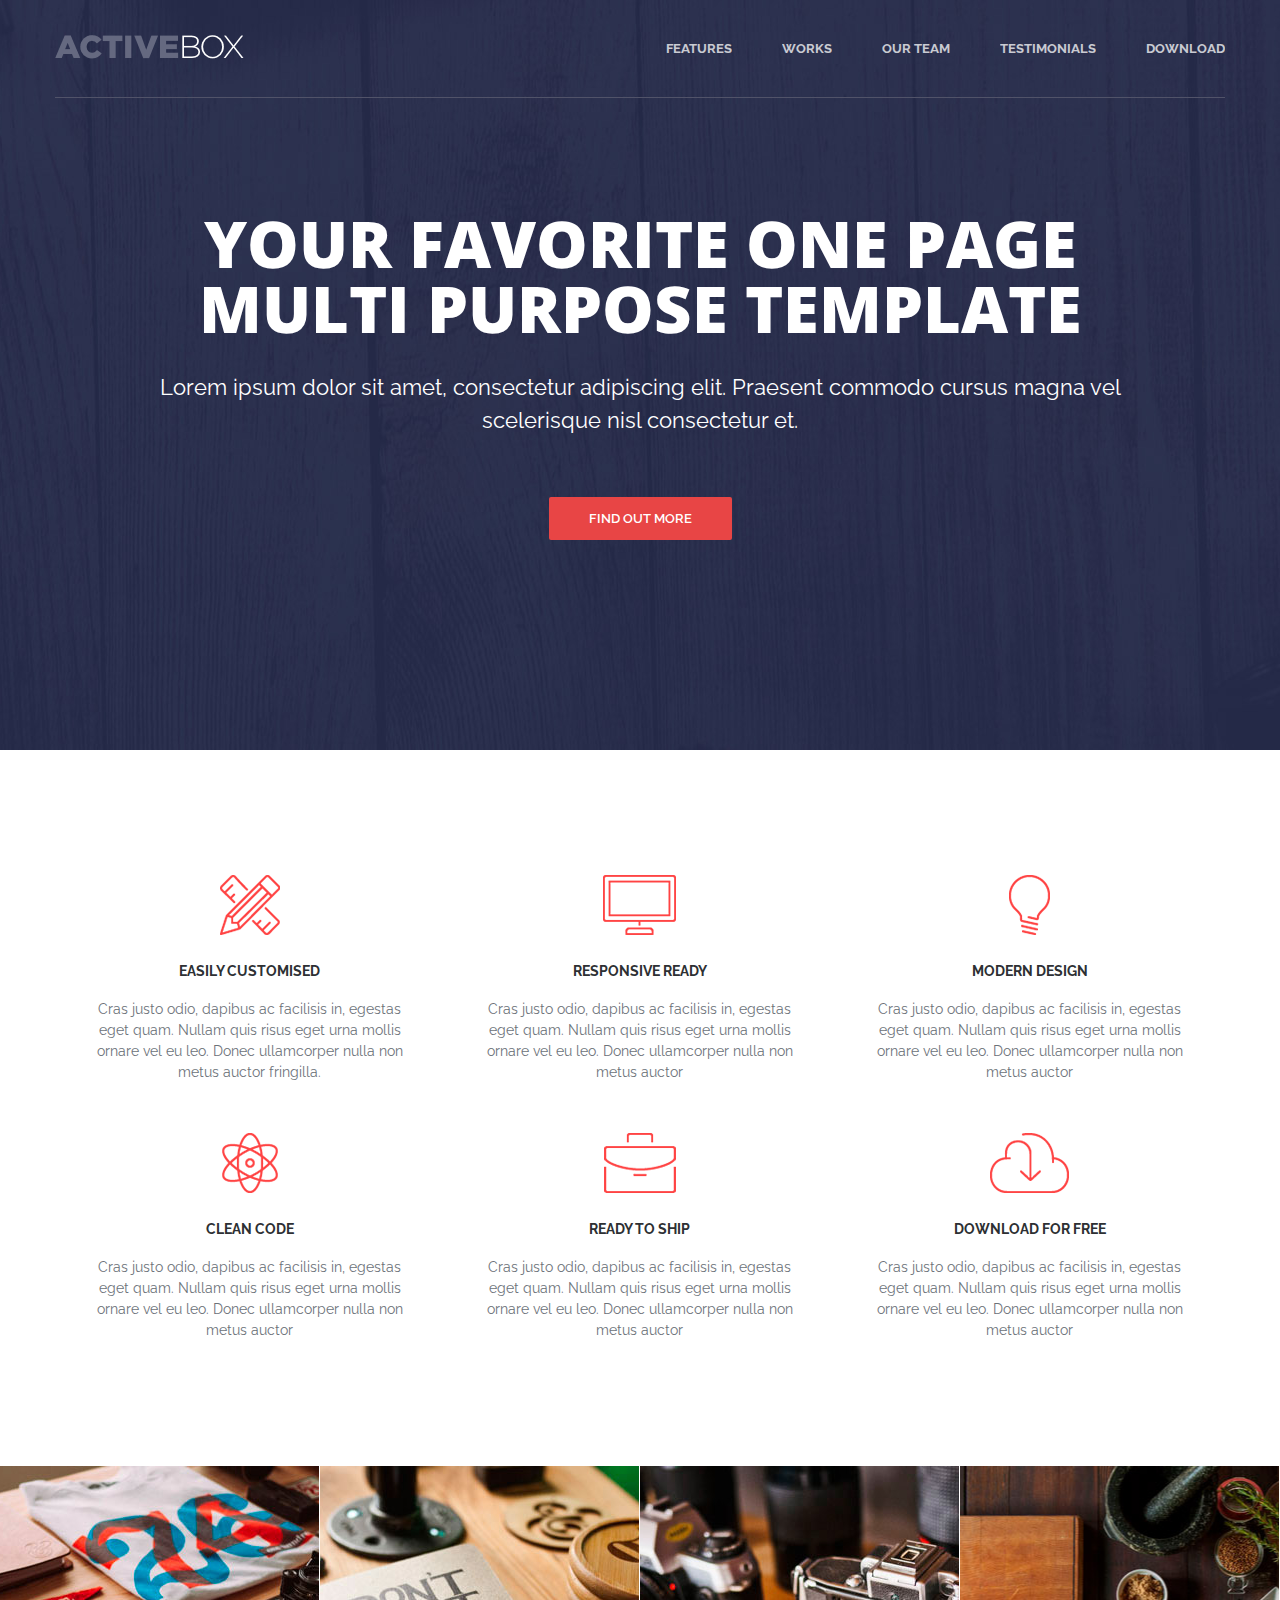
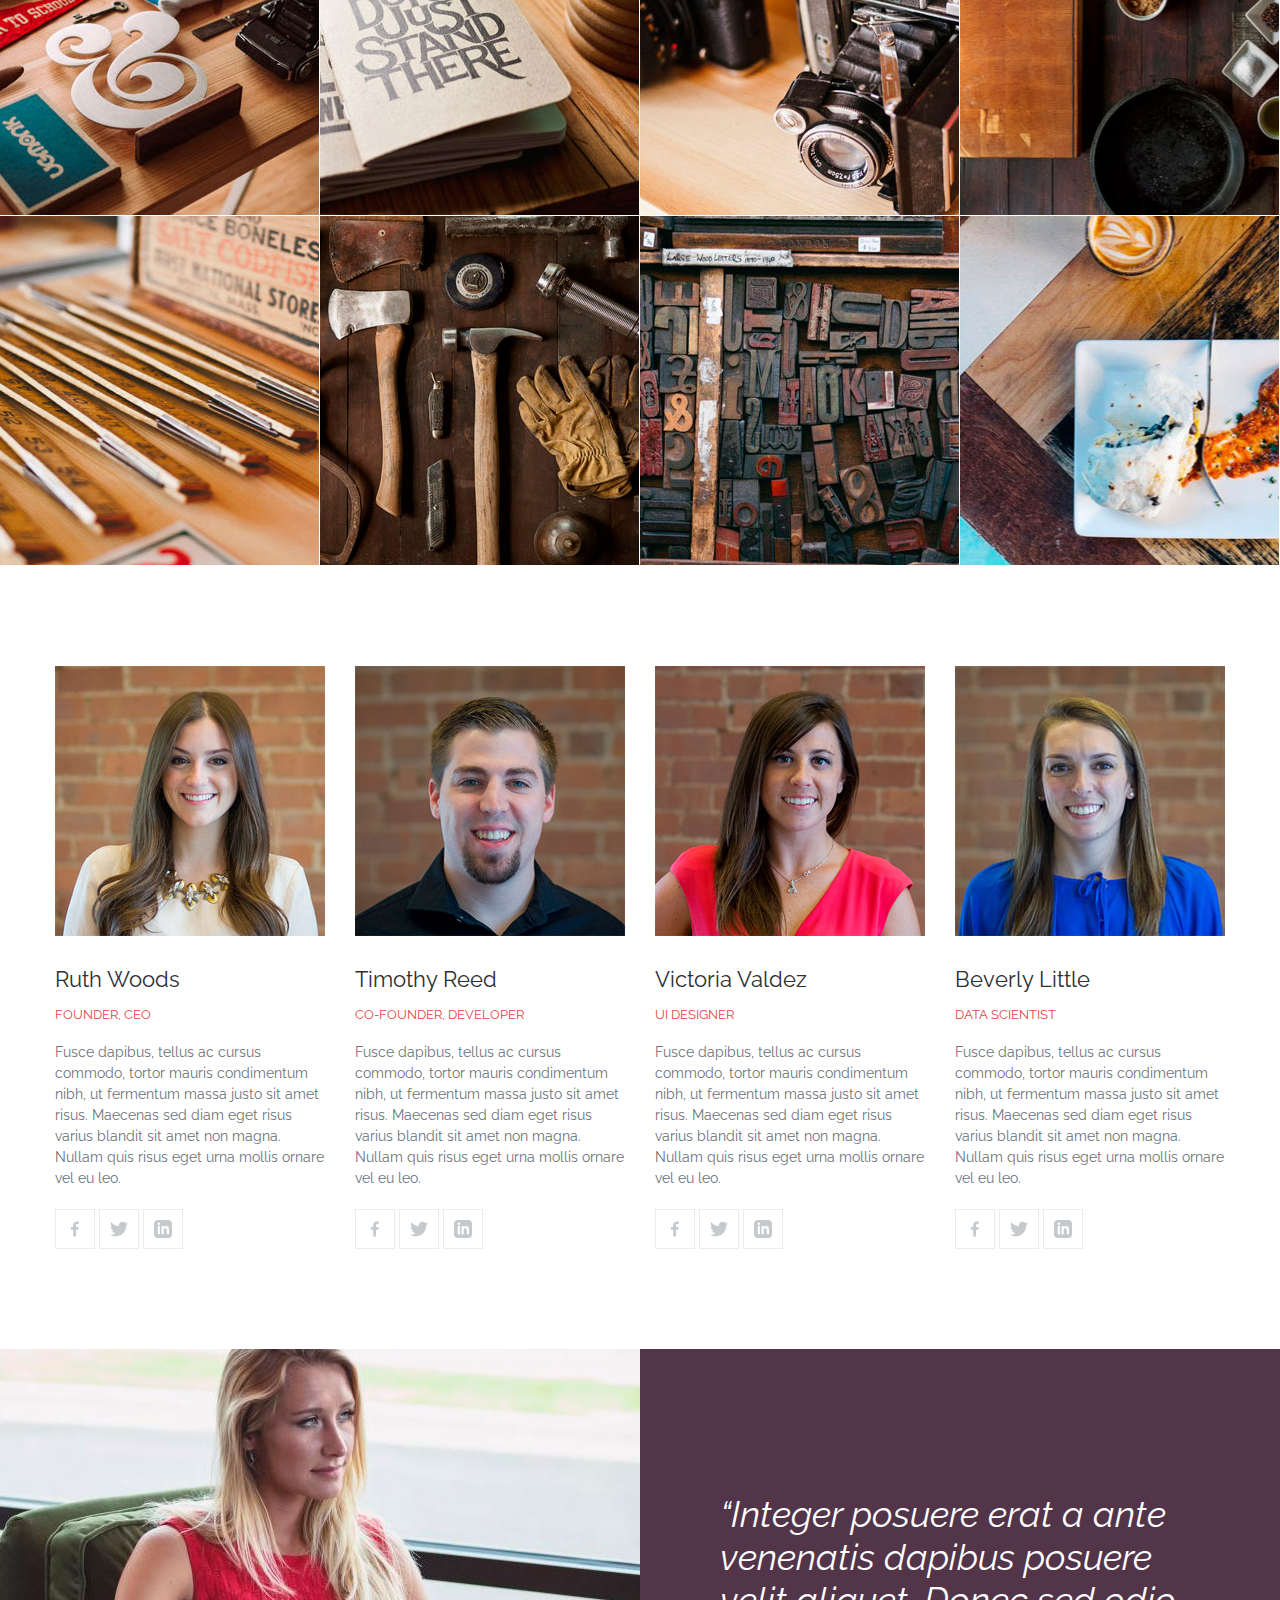
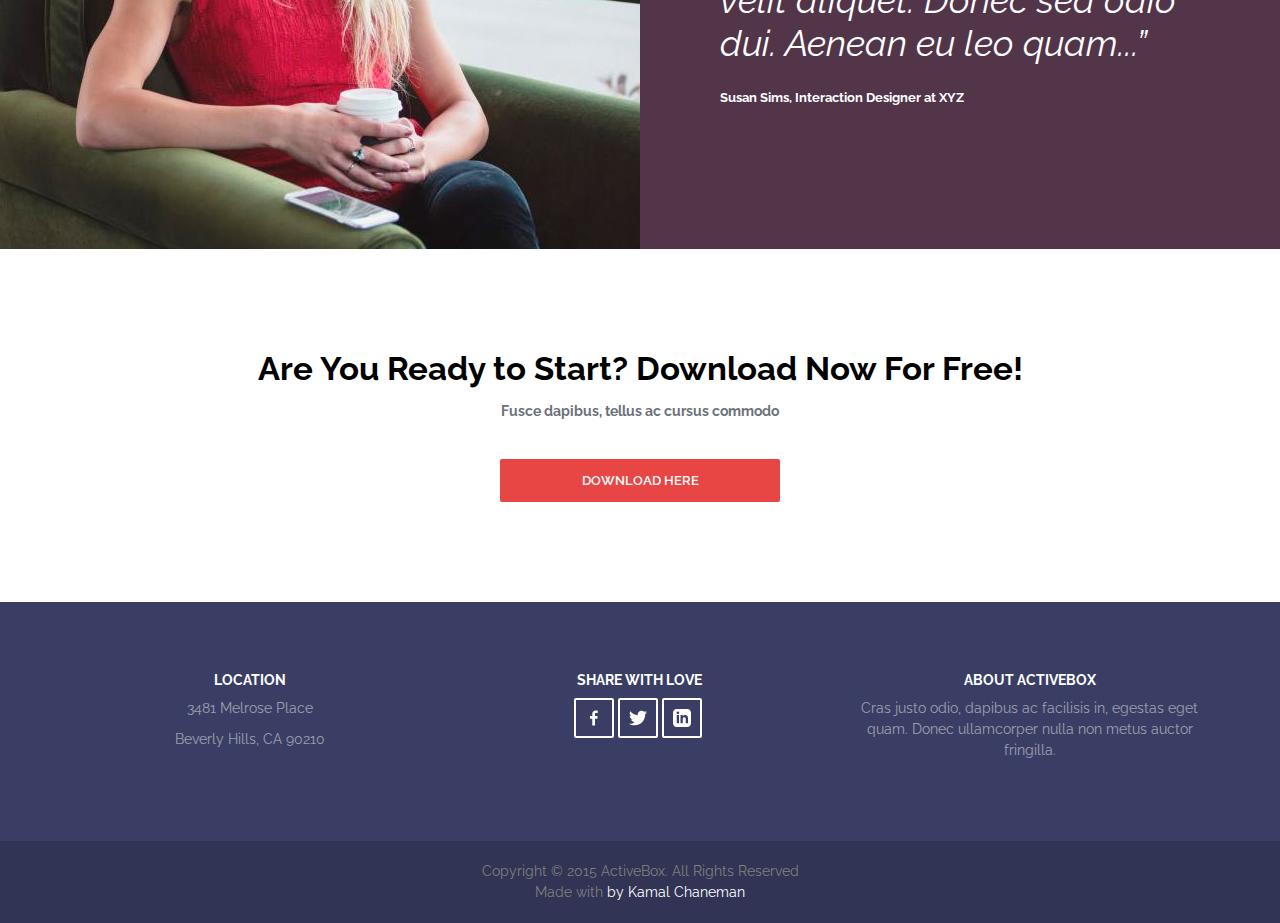
<file: ACTIVE/index.html>
<!DOCTYPE html>
<html>
<head>
    <meta charset="utf-8">
    <link href="https://fonts.googleapis.com/css2?family=Cardo:ital@1&family=Open+Sans:ital,wght@1,700&family=Raleway&display=swap" rel="stylesheet">
    <link rel="stylesheet" href="style1.css">
   
    <meta name="viewport" content="width=device-width, initial-scale=1.0">
    <title>ActiveBox</title>

</head>
<body>

<!--Sprite-->

<svg style="display: none">

    <symbol id="facebook"  viewBox="0 0 24 24">

<g><path d="M15.12,5.32H17V2.14A26.11,26.11,0,0,0,14.26,2C11.54,2,9.68,3.66,9.68,6.7V9.32H6.61v3.56H9.68V22h3.68V12.88h3.06l.46-3.56H13.36V7.05C13.36,6,13.64,5.32,15.12,5.32Z"/></g>


    </symbol>

    <symbol id="twitter" viewBox="0 0 24 24">
        <g><path d="M24 4.557c-.883.392-1.832.656-2.828.775 1.017-.609 1.798-1.574 2.165-2.724-.951.564-2.005.974-3.127 1.195-.897-.957-2.178-1.555-3.594-1.555-3.179 0-5.515 2.966-4.797 6.045-4.091-.205-7.719-2.165-10.148-5.144-1.29 2.213-.669 5.108 1.523 6.574-.806-.026-1.566-.247-2.229-.616-.054 2.281 1.581 4.415 3.949 4.89-.693.188-1.452.232-2.224.084.626 1.956 2.444 3.379 4.6 3.419-2.07 1.623-4.678 2.348-7.29 2.04 2.179 1.397 4.768 2.212 7.548 2.212 9.142 0 14.307-7.721 13.995-14.646.962-.695 1.797-1.562 2.457-2.549z"/></g>

    </symbol>

    <symbol id="linkedin" viewBox="0 0 24 24">
        <g><path d="M19 0h-14c-2.761 0-5 2.239-5 5v14c0 2.761 2.239 5 5 5h14c2.762 0 5-2.239 5-5v-14c0-2.761-2.238-5-5-5zm-11 19h-3v-11h3v11zm-1.5-12.268c-.966 0-1.75-.79-1.75-1.764s.784-1.764 1.75-1.764 1.75.79 1.75 1.764-.783 1.764-1.75 1.764zm13.5 12.268h-3v-5.604c0-3.368-4-3.113-4 0v5.604h-3v-11h3v1.765c1.396-2.586 7-2.777 7 2.476v6.759z"/></g>

    </symbol>
</svg>

    <!--Header-->
    <header class="header">
        <div class="container">
            <div class="header__inner">
                <div class="header__logo">
                    <img src="img/ActiveBox.png" alt="">
                </div>
                <nav class="nav">
                    <a class="nav__link" href="#">Features</a>
                    <a class="nav__link" href="#">Works</a>
                    <a class="nav__link" href="#">Our Team</a>
                    <a class="nav__link" href="#">Testimonials</a>
                    <a class="nav__link" href="#">Download</a>
                </nav>
                <button class="burger" type="button">
                    <div class="burger">
                        <span class="burger__item">Menu</span>
                    </div>

                </button>
               
            </div>
        </div>
    </header>
    <!--Intro-->
    <div class="intro">
        <div class="container">
            <div class="intro__inner">
                <h1 class="intro__title"> Your Favorite One Page Multi Purpose Template</h1>
                <h2 class="intro__subtitle">Lorem ipsum dolor sit amet, consectetur adipiscing elit. Praesent commodo cursus magna
                    vel scelerisque nisl consectetur et.</h2>
                <a class="btn btn--red" href="#">Find Out More</a>
            </div>
        </div>
    </div>
    <!--Features-->
    <div class="container">
        <div class="features">
            <div class="features__item">
                <img class="features__icon" src="img/feature/feature-1.png" alt="">
                <h4 class="features__title">Easily Customised</h4>
                <div class="features__text">Cras justo odio, dapibus ac facilisis in, egestas eget quam. Nullam quis risus eget urna mollis ornare vel eu leo. Donec ullamcorper nulla non metus auctor fringilla.</div>
            </div>
            <div class="features__item">
                <img class="features__icon" src="img/feature/feature-2.png" alt="">
                <h4 class="features__title">Responsive REady</h4>
                <div class="features__text">Cras justo odio, dapibus ac facilisis in, egestas eget quam. Nullam quis risus eget urna mollis ornare vel eu leo. Donec ullamcorper nulla non metus auctor </div>
            </div>
            <div class="features__item">
                <img class="features__icon" src="img/feature/feature-3.png" alt="">
                <h4 class="features__title">Modern Design</h4>
                <div class="features__text">Cras justo odio, dapibus ac facilisis in, egestas eget quam. Nullam quis risus eget urna mollis ornare vel eu leo. Donec ullamcorper nulla non metus auctor</div>
            </div>
            <div class="features__item">
                <img class="features__icon" src="img/feature/feature-4.png" alt="">
                <h4 class="features__title">Clean Code</h4>
                <div class="features__text">Cras justo odio, dapibus ac facilisis in, egestas eget quam. Nullam quis risus eget urna mollis ornare vel eu leo. Donec ullamcorper nulla non metus auctor</div>
            </div>
            <div class="features__item">
                <img class="features__icon" src="img/feature/feature-5.png" alt="">
                <h4 class="features__title">Ready to Ship</h4>
                <div class="features__text">Cras justo odio, dapibus ac facilisis in, egestas eget quam. Nullam quis risus eget urna mollis ornare vel eu leo. Donec ullamcorper nulla non metus auctor </div>
            </div>
            <div class="features__item">
                <img class="features__icon" src="img/feature/feature-6.png" alt="">
                <h4 class="features__title">Download for Free</h4>
                <div class="features__text">Cras justo odio, dapibus ac facilisis in, egestas eget quam. Nullam quis risus eget urna mollis ornare vel eu leo. Donec ullamcorper nulla non metus auctor</div>
            </div>
        </div><!--/features-->
    </div><!--/container-->

    <!--Works-->
    <div class="works">
        <div class="works__item">
            <img class="work__photo" src="img/works/work-1.jpg" alt="">
            <div class="works__content">
                <div class="works__title">Project Name</div>
                <div class="works__text">User Interface Design</div>
            </div>
        </div>
        <div class="works__item">
            <img class="work__photo" src="img/works/work-2.jpg" alt="">
            <div class="works__content">
                <div class="works__title">Project Name</div>
                <div class="works__text">User Interface Design</div>
            </div>
        </div>
        <div class="works__item">
            <img class="work__photo" src="img/works/work-3.jpg" alt="">
            <div class="works__content">
                <div class="works__title">Project Name</div>
                <div class="works__text">User Interface Design</div>
            </div>
        </div>
        <div class="works__item">
            <img class="work__photo" src="img/works/work-4.jpg" alt="">
            <div class="works__content">
                <div class="works__title">Project Name</div>
                <div class="works__text">User Interface Design</div>
            </div>
        </div>
        <div class="works__item">
            <img class="work__photo" src="img/works/work-5.jpg" alt="">
            <div class="works__content">
                <div class="works__title">Project Name</div>
                <div class="works__text">User Interface Design</div>
            </div>
        </div>
        <div class="works__item">
            <img class="work__photo" src="img/works/work-6.jpg" alt="">
            <div class="works__content">
                <div class="works__title">Project Name</div>
                <div class="works__text">User Interface Design</div>
            </div>
        </div>
        <div class="works__item">
            <img class="work__photo" src="img/works/work-7.jpg" alt="">
            <div class="works__content">
                <div class="works__title">Project Name</div>
                <div class="works__text">User Interface Design</div>
            </div>
        </div>
        <div class="works__item">
            <img class="work__photo" src="img/works/work-8.jpg" alt="">
            <div class="works__content">
                <div class="works__title">Project Name</div>
                <div class="works__text">User Interface Design</div>
            </div>
        </div>
    </div>

    <div class="team">
        <div class="container">
            <div class="team__inner">
                <div class="team__item">
                    <img class="team__photo" src="img/team/team-1.jpg">
                    <div class="team__name">Ruth Woods</div>
                    <div class="team__prof">Founder, CEO</div>
                    <div class="team__text">Fusce dapibus, tellus ac cursus commodo, tortor mauris condimentum nibh, ut fermentum massa justo sit amet risus. Maecenas sed diam eget risus varius blandit sit amet non magna. Nullam quis risus eget urna mollis ornare vel eu leo.</div>

                    <div class="team__social">
                        <a class="social__item" href="#" target="_blank">
                            <svg class="social__icon">
                                <use xlink:href="#facebook"></use>
                            </svg>
                        </a>
                        <a class="social__item" href="#" target="_blank">
                            <svg class="social__icon">
                                <use xlink:href="#twitter"></use>
                            </svg>
                        </a>
                        <a class="social__item" href="#" target="_blank">
                            <svg class="social__icon">
                                <use xlink:href="#linkedin"></use>
                            </svg>
                        </a>
                    </div>
                </div>
                <div class="team__item">
                    <img class="team__photo" src="img/team/team-2.jpg">
                    <div class="team__name">Timothy Reed</div>
                    <div class="team__prof">Co-Founder, Developer</div>
                    <div class="team__text">Fusce dapibus, tellus ac cursus commodo, tortor mauris condimentum nibh, ut fermentum massa justo sit amet risus. Maecenas sed diam eget risus varius blandit sit amet non magna. Nullam quis risus eget urna mollis ornare vel eu leo.</div>
                    <div class="team__social">
                        <a class="social__item" href="#" target="_blank">
                            <svg class="social__icon">
                                <use xlink:href="#facebook"></use>
                            </svg>
                        </a>
                        <a class="social__item" href="#" target="_blank">
                            <svg class="social__icon">
                                <use xlink:href="#twitter"></use>
                            </svg>
                        </a>
                        <a class="social__item" href="#" target="_blank">
                            <svg class="social__icon">
                                <use xlink:href="#linkedin"></use>
                            </svg>
                        </a>
                    </div>
                </div>
                <div class="team__item">
                    <img class="team__photo" src="img/team/team-3.jpg">
                    <div class="team__name">Victoria Valdez</div>
                    <div class="team__prof">UI Designer</div>
                    <div class="team__text">Fusce dapibus, tellus ac cursus commodo, tortor mauris condimentum nibh, ut fermentum massa justo sit amet risus. Maecenas sed diam eget risus varius blandit sit amet non magna. Nullam quis risus eget urna mollis ornare vel eu leo.</div>
                    <div class="team__social">
                        <a class="social__item" href="#" target="_blank">
                            <svg class="social__icon">
                                <use xlink:href="#facebook"></use>
                            </svg>
                        </a>
                        <a class="social__item" href="#" target="_blank">
                            <svg class="social__icon">
                                <use xlink:href="#twitter"></use>
                            </svg>
                        </a>
                        <a class="social__item" href="#" target="_blank">
                            <svg class="social__icon">
                                <use xlink:href="#linkedin"></use>
                            </svg>
                        </a>
                    </div>
                </div>
                <div class="team__item">
                    <img class="team__photo" src="img/team/team-4.jpeg">
                    <div class="team__name">Beverly Little</div>
                    <div class="team__prof">Data Scientist</div>
                    <div class="team__text">Fusce dapibus, tellus ac cursus commodo, tortor mauris condimentum nibh, ut fermentum massa justo sit amet risus. Maecenas sed diam eget risus varius blandit sit amet non magna. Nullam quis risus eget urna mollis ornare vel eu leo.</div>
                    <div class="team__social">
                        <a class="social__item" href="#" target="_blank">
                            <svg class="social__icon">
                                <use xlink:href="#facebook"></use>
                            </svg>
                        </a>
                        <a class="social__item" href="#" target="_blank">
                            <svg class="social__icon">
                                <use xlink:href="#twitter"></use>
                            </svg>
                        </a>
                        <a class="social__item" href="#" target="_blank">
                            <svg class="social__icon">
                                <use xlink:href="#linkedin"></use>
                            </svg>
                        </a>
                    </div>
                </div>
            </div> <!--team__inner-->
        </div> <!--container-->
    </div> <!--container-->

<!--Testimonials-->
<div class="reviews">
    <div class="container">
        <div class="rewiews__item">
            <div class="reviews__photo">
                <img class="reviews__img" src="img/reviews/review-1.jpg">
            </div>
            <div class="rewiews__content">
                <div class="reviews__text">
                    “Integer posuere erat a ante venenatis dapibus posuere velit aliquet. Donec sed odio dui. Aenean eu leo quam...”
                </div>
                <div class="rewviews__author">Susan Sims, Interaction Designer at XYZ</div>
            </div>
        </div>

    </div>
</div> <!--/Testimonials-->



<!--Download-->
<div class="download">
    <div class="container">
        <div class="download__title">
            <h3>Are You Ready to Start? Download Now For Free!</h3>
        </div>
        <div class="download__subtitle">
            <p>Fusce dapibus, tellus ac cursus commodo</p>
        </div>
        <div class="btn btn--red btn--long"><a>Download Here</a></div>

    </div>
</div>


<!--Footer-->

<footer class="footer">
    <div class="container">
        <div class="footer__inner">
            <div class="footer__block">
                <h4 class="footer__title">Location</h4>
               <address class="footer__addres">
                <p>3481 Melrose Place</p>
                <p>Beverly Hills, CA 90210</p>
               </address>
            </div>

            <div class="footer__block">
                <h4 class="footer__title">Share with love</h4>
                <div class="team__social social--footer">
                    <a class="social__item" href="#" target="_blank">
                        <svg class="social__icon">
                            <use xlink:href="#facebook"></use>
                        </svg>
                    </a>
                    <a class="social__item" href="#" target="_blank">
                        <svg class="social__icon">
                            <use xlink:href="#twitter"></use>
                        </svg>
                    </a>
                    <a class="social__item" href="#" target="_blank">
                        <svg class="social__icon">
                            <use xlink:href="#linkedin"></use>
                        </svg>
                    </a>
                </div>



            </div>

            <div class="footer__block">
                <h4 class="footer__title">About ActiveBox</h4>
                <div class="footer__text">
                    <p>Cras justo odio, dapibus ac facilisis in, egestas eget quam. Donec ullamcorper nulla non metus auctor fringilla.</p>

                </div>

            </div>

        </div> <!--/footer__inner-->
    </div> <!--container-->
    <div class="copyright">
        <div class="container">
            <div class="copright__text">
                <div>Copyright © 2015 ActiveBox. All Rights Reserved</div>
                <div>Made with <span>by Kamal Chaneman</span></div>
        </div>

    </div>
</footer>



</body>
</html>
</file>
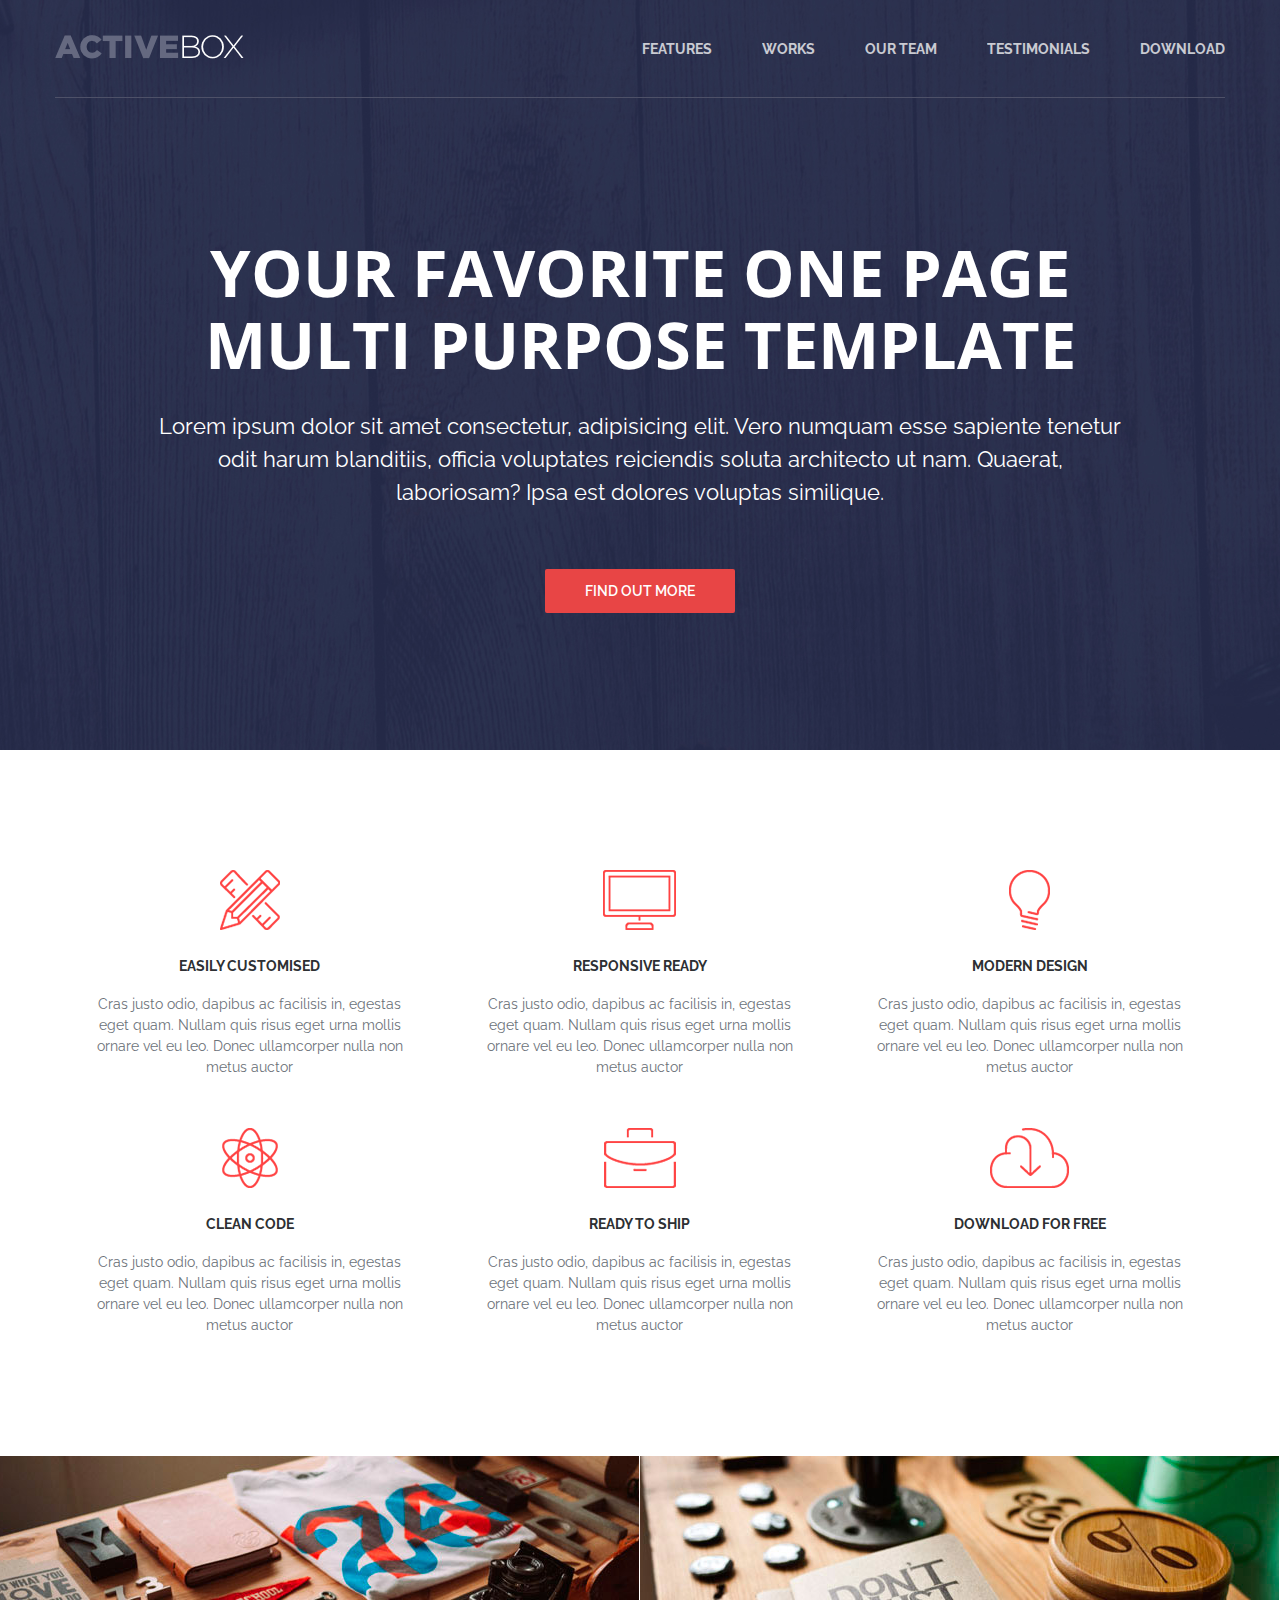
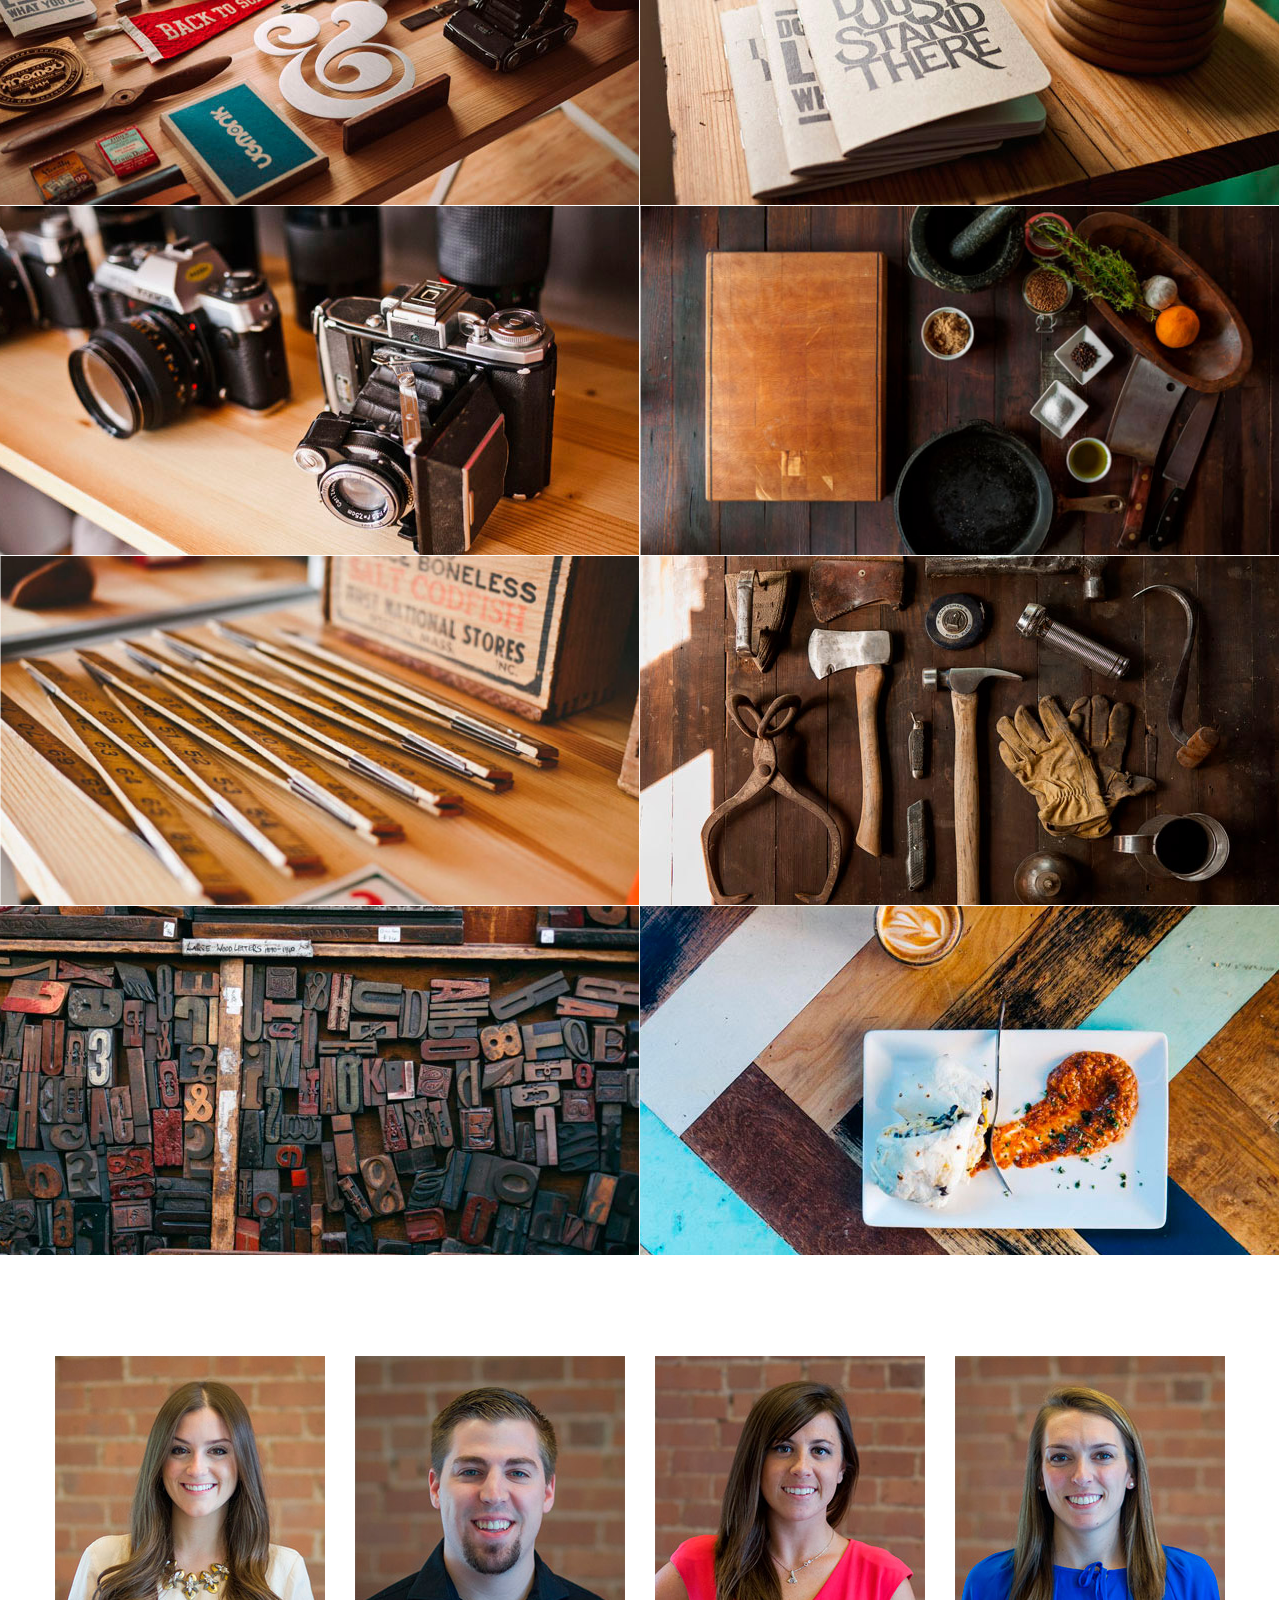
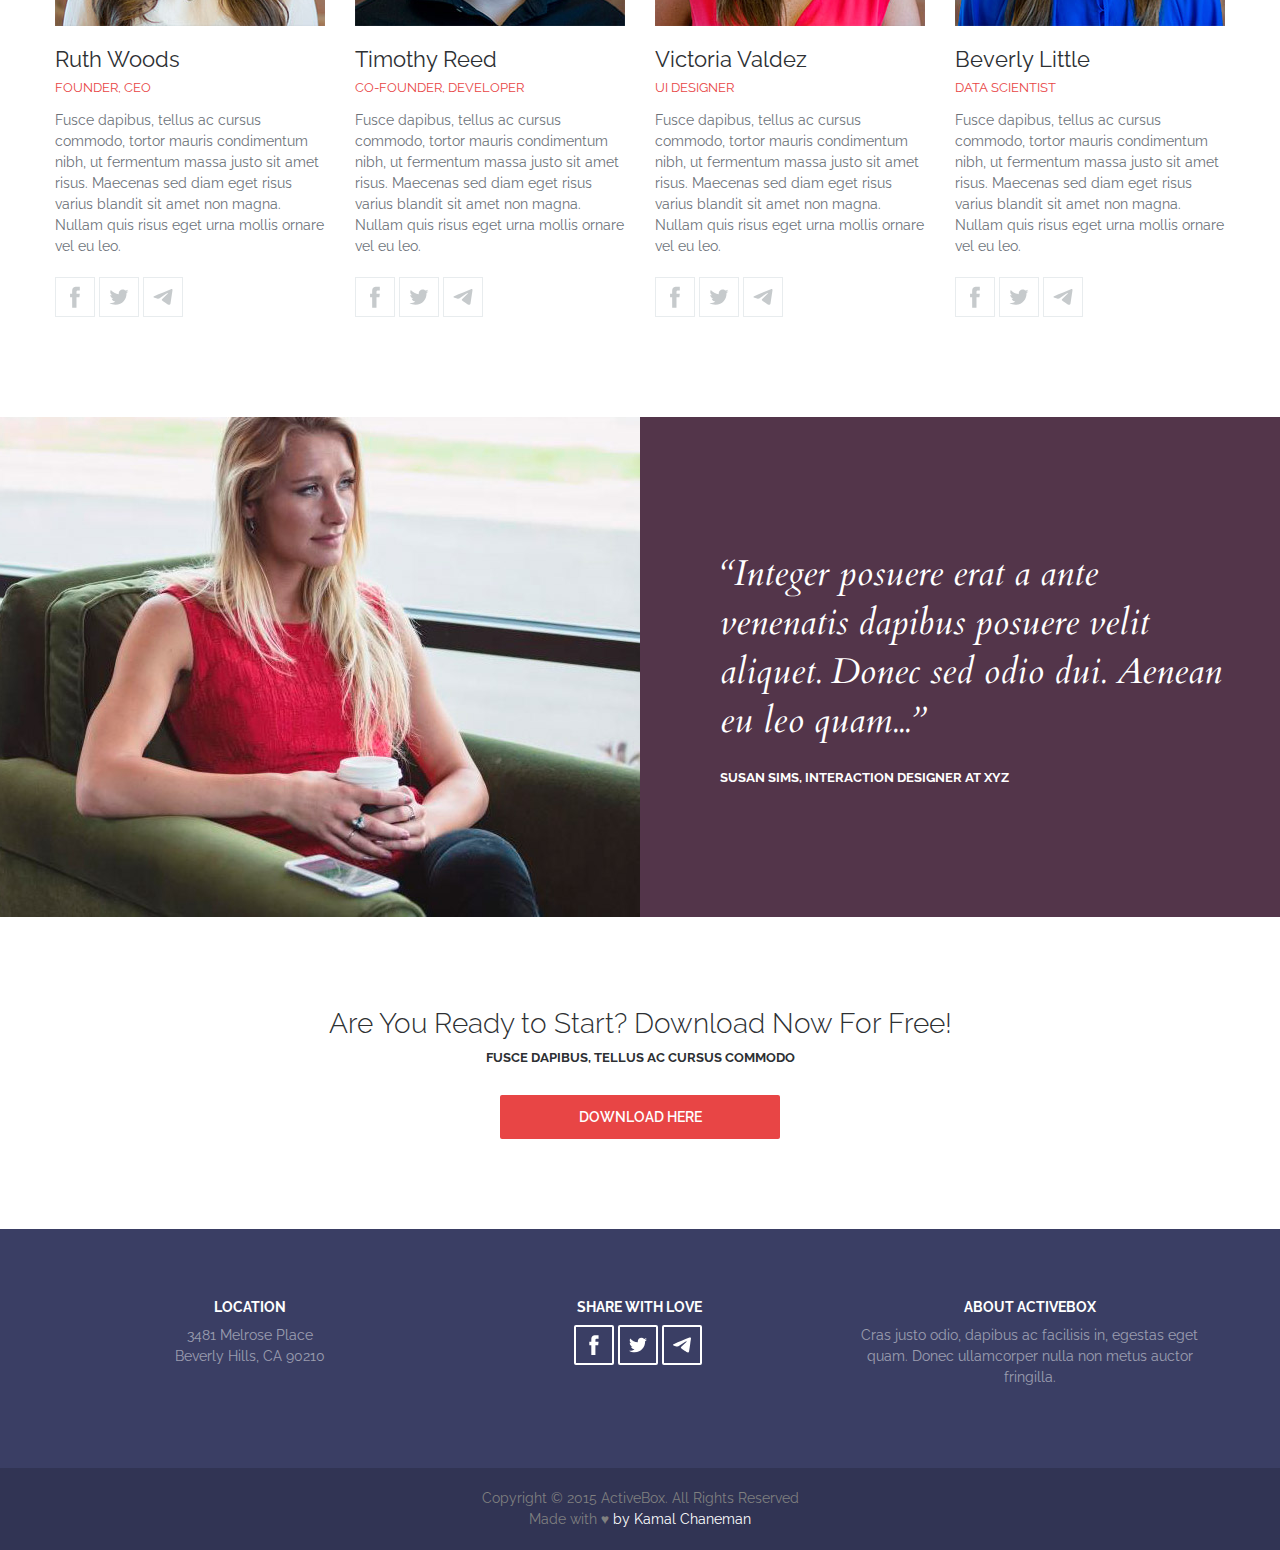
<file: activebox1/index.html>
<!DOCTYPE html>
<html lang="en">
  <head>
    <meta charset="UTF-8" />
    <meta http-equiv="X-UA-Compatible" content="IE=edge" />
    <meta name="viewport" content="width=device-width, initial-scale=1.0" />
    <link rel="preconnect" href="https://fonts.googleapis.com" />
    <link rel="preconnect" href="https://fonts.gstatic.com" crossorigin />
    <link
      href="https://fonts.googleapis.com/css2?family=Cardo:ital@1&family=Open+Sans:wght@700&family=Raleway:wght@300;400;600;700&display=swap"
      rel="stylesheet"
    />
    <link rel="stylesheet" href="style.css" />
    <!-- <link rel="stylesheet" href="settings.css" /> -->
    <meta name="viewoprt" content="width=device-width, initial-scale=1" />
    <title>ActiveBox</title>
  </head>
  <body>
    <!-- Sprite -->
    <svg style="display: none">
      <symbol id="facebook" viewBox="0 0 100 100">
        <g>
          <path
            d="M45.4617 25.8328C47.6106 23.7911 50.6527 23.0971 53.5357 23.0167C56.5787 22.99 59.6217 23.0033 62.6638 23.0033C62.6772 26.2196 62.6772 29.4224 62.6638 32.6387C60.7024 32.6387 58.7268 32.6387 56.7654 32.6387C55.5239 32.5583 54.2431 33.5059 54.0163 34.7474C53.9895 36.8963 54.0029 39.0444 54.0029 41.1933C56.8851 41.2067 59.7681 41.1933 62.6504 41.2067C62.4369 44.3157 62.0502 47.4123 61.5964 50.482C59.0474 50.5088 56.4983 50.482 53.9493 50.4954C53.9225 59.6636 53.9627 68.8184 53.9359 77.9874C50.1454 78.0008 46.3691 77.9741 42.5786 78.0008C42.5116 68.8326 42.5786 59.6644 42.5384 50.4954C40.6967 50.482 38.8417 50.5088 37 50.482C37.0134 47.3989 37 44.3166 37 41.2468C38.8417 41.22 40.6967 41.2468 42.5384 41.2334C42.592 38.2441 42.4848 35.2413 42.592 32.2519C42.7929 29.8636 43.687 27.4744 45.4617 25.8328Z"
          />
        </g>
      </symbol>

      <symbol id="twitter" viewBox="0 0 100 100">
        <g>
          <path
            d="M75 34.773C73.1815 35.6819 71.1367 36.1367 69.0911 36.3637C71.1367 35 72.7274 33.1823 73.6363 30.6819C71.5907 31.8185 69.5452 32.7274 67.0456 33.1815C65.227 31.1359 62.5004 30 59.546 30C53.8641 30 49.3189 34.5452 49.3189 40.227C49.3189 41.1359 49.3189 41.8177 49.546 42.4996C41.1367 42.0448 33.6371 37.9544 28.4101 31.8177C27.5012 33.4085 27.0464 34.9992 27.0464 37.0448C27.0464 40.6811 28.8649 43.6355 31.5915 45.454C30.0008 45.454 28.4101 44.9992 27.0464 44.0903V44.3174C27.0464 49.3174 30.4556 53.4085 35.2278 54.3174C34.3189 54.5444 33.4093 54.7722 32.5004 54.7722C31.8185 54.7722 31.1367 54.7722 30.6819 54.5452C32.0456 58.6363 35.6819 61.5907 40.227 61.5907C36.8177 64.3181 32.2726 65.9089 27.4996 65.9089C26.5907 65.9089 25.9089 65.9089 25 65.6819C29.5452 68.6363 34.773 70.227 40.6819 70.227C59.5452 70.227 69.7722 54.773 69.7722 41.1367V39.773C72.0456 38.6363 73.6363 36.8185 75 34.773Z"
          />
        </g>
      </symbol>

      <symbol id="telegram" viewBox="0 0 100 100">
        <g>
          <path
            d="M70.7373 29.3678C70.7373 29.3678 75.3626 27.5643 74.9772 31.9444C74.8487 33.748 73.6924 40.0605 72.793 46.8883L69.7094 67.1142C69.7094 67.1142 69.4525 70.0772 67.1398 70.5925C64.827 71.1078 61.3581 68.789 60.7156 68.2736C60.2017 67.8872 51.0795 62.0899 47.8674 59.2557C46.968 58.4828 45.9401 56.9368 47.9958 55.1332L61.4866 42.2506C63.0284 40.7047 64.5701 37.0975 58.146 41.4776L40.1585 53.7162C40.1585 53.7162 38.1027 55.0044 34.2483 53.845L25.8969 51.2685C25.8969 51.2685 22.8133 49.3361 28.0811 47.4036C40.9294 41.3487 56.7328 35.165 70.7373 29.3678Z"
          />
        </g>
      </symbol>
    </svg>

    <!-- Header -->

    <header class="header">
      <div class="container">
        <div class="header__inner">
          <div class="header__logo">
            <img src="img/activebox-logo.png" alt="logo" />
          </div>
          <nav class="nav">
            <a class="nav__link" href="#">Features</a>
            <a class="nav__link" href="#">Works</a>
            <a class="nav__link" href="#">Our team</a>
            <a class="nav__link" href="#">Testimonials</a>
            <a class="nav__link" href="#">Download</a>
          </nav>

          <button class="burger" type="button">
            <span class="burger__item"></span>
            <span class="burger__item"></span>
            <span class="burger__item"></span>
          </button>
        </div>
    	<div class="popup">
		    <div class="popup_inner"></div>
    	</div>
      </div>
    </header>

    <!-- Intro -->

    <div class="intro">
      <div class="container">
        <div class="intro__inner">
          <h1 class="intro__title">
            Your Favorite One Page Multi Purpose Template
          </h1>
          <h2 class="intro__subtitle">
            Lorem ipsum dolor sit amet consectetur, adipisicing elit. Vero
            numquam esse sapiente tenetur odit harum blanditiis, officia
            voluptates reiciendis soluta architecto ut nam. Quaerat, laboriosam?
            Ipsa est dolores voluptas similique.
          </h2>
          <a id="btn-red" class="btn btn--red" href="#">Find Out More</a>
          <div class="modals">
            <div class="modal-overlay ">
              <div class="modal modal--1 " data-target="form-popup">
                <div class="header_popup"><button id="BtnModal">&times;</button></div>
                <div class="content_popup">
                  Lorem ipsum dolor sit amet consectetur adipisicing elit. Nemo, vitae? Optio commodi explicabo accusamus omnis vitae aspernatur laudantium repellendus? Sequi odio voluptates doloribus velit distinctio at maxime voluptatum illo adipisci.
                </div>
              </div>
            </div>
          </div>
        </div>
      </div>
    </div>

    <!-- Features -->

    <div class="container">
      <div class="features">
        <div class="features__item">
          <img class="features__icon" src="img/features/feature-1.png" alt="" />
          <h4 class="features__title">Easily Customised</h4>
          <div class="features__text">
            Cras justo odio, dapibus ac facilisis in, egestas eget quam. Nullam
            quis risus eget urna mollis ornare vel eu leo. Donec ullamcorper
            nulla non metus auctor
          </div>
        </div>

        <div class="features__item">
          <img class="features__icon" src="img/features/feature-2.png" alt="" />
          <h4 class="features__title">Responsive Ready</h4>
          <div class="features__text">
            Cras justo odio, dapibus ac facilisis in, egestas eget quam. Nullam
            quis risus eget urna mollis ornare vel eu leo. Donec ullamcorper
            nulla non metus auctor
          </div>
        </div>

        <div class="features__item">
          <img class="features__icon" src="img/features/feature-3.png" alt="" />
          <h4 class="features__title">Modern Design</h4>
          <div class="features__text">
            Cras justo odio, dapibus ac facilisis in, egestas eget quam. Nullam
            quis risus eget urna mollis ornare vel eu leo. Donec ullamcorper
            nulla non metus auctor
          </div>
        </div>

        <div class="features__item">
          <img class="features__icon" src="img/features/feature-4.png" alt="" />
          <h4 class="features__title">Clean Code</h4>
          <div class="features__text">
            Cras justo odio, dapibus ac facilisis in, egestas eget quam. Nullam
            quis risus eget urna mollis ornare vel eu leo. Donec ullamcorper
            nulla non metus auctor
          </div>
        </div>

        <div class="features__item">
          <img class="features__icon" src="img/features/feature-5.png" alt="" />
          <h4 class="features__title">Ready to Ship</h4>
          <div class="features__text">
            Cras justo odio, dapibus ac facilisis in, egestas eget quam. Nullam
            quis risus eget urna mollis ornare vel eu leo. Donec ullamcorper
            nulla non metus auctor
          </div>
        </div>

        <div class="features__item">
          <img class="features__icon" src="img/features/feature-6.png" alt="" />
          <h4 class="features__title">Download for Free</h4>
          <div class="features__text">
            Cras justo odio, dapibus ac facilisis in, egestas eget quam. Nullam
            quis risus eget urna mollis ornare vel eu leo. Donec ullamcorper
            nulla non metus auctor
          </div>
        </div>
      </div>
      <!-- /.features -->
    </div>
    <!-- /.container -->

    <!-- Works -->

    <div class="works">
      <div class="works__item">
        <img class="works__photo" src="img/works/work-1.jpg" alt="" />
        <div class="works__content">
          <div class="works__title">Project Name</div>
          <div class="works__text">User Interface Design</div>
        </div>
      </div>

      <div class="works__item">
        <img class="works__photo" src="img/works/work-2.jpg" alt="" />
        <div class="works__content">
          <div class="works__title">Project Name</div>
          <div class="works__text">User Interface Design</div>
        </div>
      </div>

      <div class="works__item">
        <img class="works__photo" src="img/works/work-3.jpg" alt="" />
        <div class="works__content">
          <div class="works__title">Project Name</div>
          <div class="works__text">User Interface Design</div>
        </div>
      </div>

      <div class="works__item">
        <img class="works__photo" src="img/works/work-4.jpg" alt="" />
        <div class="works__content">
          <div class="works__title">Project Name</div>
          <div class="works__text">User Interface Design</div>
        </div>
      </div>

      <div class="works__item">
        <img class="works__photo" src="img/works/work-5.jpg" alt="" />
        <div class="works__content">
          <div class="works__title">Project Name</div>
          <div class="works__text">User Interface Design</div>
        </div>
      </div>

      <div class="works__item">
        <img class="works__photo" src="img/works/work-6.jpg" alt="" />
        <div class="works__content">
          <div class="works__title">Project Name</div>
          <div class="works__text">User Interface Design</div>
        </div>
      </div>

      <div class="works__item">
        <img class="works__photo" src="img/works/work-7.jpg" alt="" />
        <div class="works__content">
          <div class="works__title">Project Name</div>
          <div class="works__text">User Interface Design</div>
        </div>
      </div>

      <div class="works__item">
        <img class="works__photo" src="img/works/work-8.jpg" alt="" />
        <div class="works__content">
          <div class="works__title">Project Name</div>
          <div class="works__text">User Interface Design</div>
        </div>
      </div>
    </div>
    <!-- /.works -->

    <!-- Team -->

    <div class="team">
      <div class="container">
        <div class="team__inner">
          <div class="team__item">
            <img class="team__photo" src="img/team/team-1.jpg" alt="" />
            <div class="team__name">Ruth Woods</div>
            <div class="team__prof">Founder, CEO</div>
            <div class="team__text">
              <p>
                Fusce dapibus, tellus ac cursus commodo, tortor mauris
                condimentum nibh, ut fermentum massa justo sit amet risus.
                Maecenas sed diam eget risus varius blandit sit amet non magna.
                Nullam quis risus eget urna mollis ornare vel eu leo.
              </p>
            </div>

            <div class="social">
              <a class="social__item" href="#" target="_blank">
                <svg class="social__icon">
                  <use xlink:href="#facebook"></use>
                </svg>
              </a>
              <a class="social__item" href="#" target="_blank">
                <svg class="social__icon">
                  <use xlink:href="#twitter"></use>
                </svg>
              </a>
              <a class="social__item" href="#" target="_blank">
                <svg class="social__icon">
                  <use xlink:href="#telegram"></use>
                </svg>
              </a>
            </div>
          </div>

          <div class="team__item">
            <img class="team__photo" src="img/team/team-2.jpg" alt="" />
            <div class="team__name">Timothy Reed</div>
            <div class="team__prof">Co-Founder, Developer</div>
            <div class="team__text">
              <p>
                Fusce dapibus, tellus ac cursus commodo, tortor mauris
                condimentum nibh, ut fermentum massa justo sit amet risus.
                Maecenas sed diam eget risus varius blandit sit amet non magna.
                Nullam quis risus eget urna mollis ornare vel eu leo.
              </p>
            </div>
            <div class="social">
              <a class="social__item" href="#" target="_blank">
                <svg class="social__icon">
                  <use xlink:href="#facebook"></use>
                </svg>
              </a>
              <a class="social__item" href="#" target="_blank">
                <svg class="social__icon">
                  <use xlink:href="#twitter"></use>
                </svg>
              </a>
              <a class="social__item" href="#" target="_blank">
                <svg class="social__icon">
                  <use xlink:href="#telegram"></use>
                </svg>
              </a>
            </div>
          </div>

          <div class="team__item">
            <img class="team__photo" src="img/team/team-3.jpg" alt="" />
            <div class="team__name">Victoria Valdez</div>
            <div class="team__prof">UI Designer</div>
            <div class="team__text">
              <p>
                Fusce dapibus, tellus ac cursus commodo, tortor mauris
                condimentum nibh, ut fermentum massa justo sit amet risus.
                Maecenas sed diam eget risus varius blandit sit amet non magna.
                Nullam quis risus eget urna mollis ornare vel eu leo.
              </p>
            </div>
            <div class="social">
              <a class="social__item" href="#" target="_blank">
                <svg class="social__icon">
                  <use xlink:href="#facebook"></use>
                </svg>
              </a>
              <a class="social__item" href="#" target="_blank">
                <svg class="social__icon">
                  <use xlink:href="#twitter"></use>
                </svg>
              </a>
              <a class="social__item" href="#" target="_blank">
                <svg class="social__icon">
                  <use xlink:href="#telegram"></use>
                </svg>
              </a>
            </div>
          </div>

          <div class="team__item">
            <img class="team__photo" src="img/team/team-4.jpg" alt="" />
            <div class="team__name">Beverly Little</div>
            <div class="team__prof">Data Scientist</div>
            <div class="team__text">
              <p>
                Fusce dapibus, tellus ac cursus commodo, tortor mauris
                condimentum nibh, ut fermentum massa justo sit amet risus.
                Maecenas sed diam eget risus varius blandit sit amet non magna.
                Nullam quis risus eget urna mollis ornare vel eu leo.
              </p>
            </div>
            <div class="social">
              <a class="social__item" href="#" target="_blank">
                <svg class="social__icon">
                  <use xlink:href="#facebook"></use>
                </svg>
              </a>
              <a class="social__item" href="#" target="_blank">
                <svg class="social__icon">
                  <use xlink:href="#twitter"></use>
                </svg>
              </a>
              <a class="social__item" href="#" target="_blank">
                <svg class="social__icon">
                  <use xlink:href="#telegram"></use>
                </svg>
              </a>
            </div>
          </div>
        </div>
        <!--/.inner -->
      </div>
      <!--/.container -->
    </div>
    <!--/.team -->

    <!-- Testimonials -->

    <div class="reviews">
      <div class="container">
        <div class="reviews__item">
          <div class="reviews__photo">
            <img class="reviews__img" src="img/reviews/review-1.jpg" alt="" />
          </div>
          <div class="reviews__content">
            <div class="reviews__text">
              “Integer posuere erat a ante venenatis dapibus posuere velit
              aliquet. Donec sed odio dui. Aenean eu leo quam...”
            </div>
            <div class="reviews__autor">
              Susan Sims, Interaction Designer at XYZ
            </div>
          </div>
        </div>
      </div>
      <!--/.container -->
    </div>
    <!--/.reviews -->

    <!--Download-->

    <div class="download">
      <div class="container">
        <h3 class="download__title">
          Are You Ready to Start? Download Now For Free!
        </h3>
        <div class="download__text">
          <p>Fusce dapibus, tellus ac cursus commodo</p>
        </div>
        <a class="btn btn--red btn--long" href="img/for-client.jpg" download>Download Here</a>
      </div>
      <!--/.container -->
    </div>
    <!--/.download -->

    <!--Footer-->
    <footer class="footer">
      <div class="container">
        <div class="footer__inner">
          <div class="footer__block">
            <h4 class="footer__title">Location</h4>
            <address class="footer__adress">
              <div>3481 Melrose Place</div>
              <div>Beverly Hills, CA 90210</div>
            </address>
          </div>

          <div class="footer__block">
            <h4 class="footer__title">Share with Love</h4>

            <div class="social social--footer">
              <a class="social__item" href="#" target="_blank">
                <svg class="social__icon">
                  <use xlink:href="#facebook"></use>
                </svg>
              </a>
              <a class="social__item" href="#" target="_blank">
                <svg class="social__icon">
                  <use xlink:href="#twitter"></use>
                </svg>
              </a>
              <a class="social__item" href="#" target="_blank">
                <svg class="social__icon">
                  <use xlink:href="#telegram"></use>
                </svg>
              </a>
            </div>
          </div>

          <div class="footer__block">
            <h4 class="footer__title">About ActiveBox</h4>
            <div class="footer__text">
              <p>
                Cras justo odio, dapibus ac facilisis in, egestas eget quam.
                Donec ullamcorper nulla non metus auctor fringilla.
              </p>
            </div>
          </div>
        </div>
        <!--/.footer__inner -->
      </div>
      <!--/.container -->

      <div class="copyright">
        <div class="copyright__text">
          <div>Copyright © 2015 ActiveBox. All Rights Reserved</div>
          <div>Made with ♥ <span>by Kamal Chaneman</span></div>
        </div>
      </div>
    </footer>
  </body>
  <script src="script.js"></script>
</html>
</file>
<file: ACTIVE/style1.css>
body {
    margin: 0;
    font-family: 'Raleway', sans-serif;
    font-size: 14px;
    color: #6c7279;
    background-color: #fff;
    -webkit-font-smoothing: antialiased;
    
    
}


 
h1, h2, h3, h4, h5, h6 {
    margin: 0;
}

p {
    margin: 0 0 10px;
}

*,
*:before,
*:after {
    box-sizing: border-box;
}

/*  container
===== */
.container {
    width: 100%; /* ширина */
    max-width: 1200px;
    padding: 0 15px;
    margin: 0 auto; /* это отступ */
}


/*  header
===== */

.header {
    width: 100%;
    position: absolute;
    top: 0;
    left: 0;
    z-index: 1000;
    height: 100px; /*высота*/
}

.header__inner {
    padding: 35px 0; /* отступ сверху и снизу отступ 35px */
                     /*  слева и справа отступ 0px */
    display: flex;
    justify-content: space-between;
    border-bottom: 1px solid #515369;
    align-items: center; /* Центрировать элементы в поперечной оси */
}

.nav {
    display: flex;
    font-size: 13px; /* размер текста */
    font-weight: 700; /* ширина текст */
    text-transform: uppercase; /* делает текст большими буквами*/
}

.nav__link {
    margin-left: 50px; /* отступ с лева */
    color: #fff;
    text-decoration: none; /* по умолчанию убирается подчеркивание */
    opacity: .75; /* прозрачность на 75% */
    transition: opacity .1s linear; /* делает плавный переход */
}

.nav__link:first-child {
    margin-left: 0; /* Выбирает любой <p>, который является первым элементом
    среди своих братьев и сестёр */
}

.nav__link:hover {
    opacity: 1; /* прозрачность 100% при наводе*/
}


/* Intro ========
======== */

.intro {
    display: flex;
    flex-direction: column; /* Текст направления выкладывается в строку (вертикально)*/
    justify-content: center; /*justify-content это выравнивание содержания;
     center - по центру*/
    padding-top: 100px;
    height: 750px; /*высота */
    background: url("img/intro-bg.jpg");
    background-repeat: no-repeat;
    background-size: cover; /* расперделяет фон по всему объекту */
    background-position: center; /* распологает объект по центру */
    background-color: #31344e;
}

.intro__inner {
    text-align: center; /* распологает текст по центру относительно другого текста */
    width: 100%; /* распологает по всей ширине */
    max-width: 970px;
    margin: 0 auto;
}

.intro__title {
    margin: 0 0  30px; /* внешний отступ сверху 0, по бокам 0 и снизу 30 пкс */
    font-family: 'Open Sans', sans-serif;
    font-size: 65px;
    color: #fff;
    font-weight: 800;
    text-transform: uppercase; /* делает все капсом */
    line-height: 1; /* отступ текста вертикально */
}

.intro__subtitle {
    font-size: 22px;
    color: #fff;
    line-height: 1.5;
    font-weight: 400;
    margin-bottom: 60px;
}

/*  button
===== */

.btn {
    border: 0; /* Убирает обводку*/
    cursor: pointer; /* меняет курсор при НАВОДЕ */

    display: inline-block; /* для внутр. отсуп*/
    vertical-align: top; /* делает отсуп на вверх границу блока */
    font-size: 13px;
    font-weight: 600;
    color: #fff;
    font-family: inherit; /* следует шрифту родителя */
    text-transform: uppercase; /* делает буквы большими */
    text-decoration: none; /* убирает декор текста с низу */
    border-radius: 2px; /* округ-е по углам */
    padding: 14px 40px; /* оступы 14 вертиально и 40 горизонтально относительно блока*/
    transition: background .1s linear; /* плавный переход (линейная функция */
    text-align: center;
}

.btn--red {
    background-color: #e84545;
}

.btn--red:hover {
    background-color: #dd3434; /* при наводе кнопка темнеет */
}


.features {
    display: flex;
    margin: 100px 0;
    flex-wrap: wrap;

}

.features__item {

    width: 33.33333%;
    padding: 0 40px;
    text-align: center;
    margin: 25px 0;

}



.features__icon {
    margin-bottom: 25px; /* нижний отступ */

}

.features__title {
    margin-bottom: 20px; /* нижний отступ */
    font-size:  14px;
    color: #2d3033;
    font-weight: 700;
    text-transform: uppercase;
}

.features__text {

    font-size: 14px;
    color: #6c7279;
    line-height: 1.5; /* междустрочный отступ */
}

/* Works */
.works {
    display: flex;
    flex-wrap: wrap;

}

.works__item {
    width: 25%;
    height: 350px;
    position: relative;  /* относительная позиция */
    overflow: hidden;
    border-bottom: 1px solid #fff;
    border-right: 1px solid #fff;

}

.works__item:hover .works__content {
    opacity: 1;

}

.work__photo {
    position: absolute;
    top: 50%;
    left: 50%;
    /* прижимаю к вверху и к леву */
    z-index: 1; /* распологает слой  */
    transform: translate3d( -50%, -50%, 0);
}

.works__content {
    display: flex;
    flex-direction: column;
    justify-content: center;

    background-color: rgba(232, 69, 69, 0.9);
    text-align: center;
    position: absolute;
    width: 100%;
    height: 100%;
    top: 0;
    left: 0;
    z-index: 2;
    opacity: 0;
    transition: opacity .2s linear;
}

.works__title {
    margin-bottom: 5px;
    font-size: 14px;
    font-weight: 700;
    color: #fff;
    text-transform: uppercase;
}

.works__text {
    font-size: 14px;
    color: #fff;
}

/*TEAM*/

.team {
    margin: 100px 0;
}

.team__inner {
    display: flex;
    flex-wrap: wrap;
    margin: 0 -15px;

}

.team__item {
    width: 25%;
    font-family: 'Raleway', sans-serif;
    padding: 0 15px;
}

.team__photo {
    display: block;
    max-width: 100%;
    height: auto;

}

.team__name {

    font-size: 22px;
    color: #2d3033;
    margin-bottom: 15px;
    margin-top: 30px;
}

.team__prof {
    margin-bottom: 20px;
    color: #e84545;
    font-size: 13px;
    text-transform: uppercase;
}

.team__text{
    color: #6c7279;
    font-size: 14px;
    line-height: 1.5;
    margin-bottom: 20px;

}

/* Social
=================== */
.team__social {
    display: flex;
}

.social--footer {
    justify-content: center;


}

.social--footer .social__item {
    background: none;
    border-width: 2px;
    border-color: #fff;
    border-radius: 2px;
    background-color: transparent;

}

.social--footer .social__icon {
    fill: #fff;
}

.social--footer .social__item:hover {
    background-color: #fff;
}

.social__item {
    display: flex;
    justify-content: center;
    align-items: center;
    width: 40px;
    height: 40px;
    border: 1px solid #e8ecee;
    margin-right: 4px;
    background-color: #fff;
    transition: background .1s linear;
}

.social__icon {
    display: block;
    height: 18px;
    fill: #c6cacc;
    transition: background .1s linear;

}

.social__item:hover  {
    background-color: #e8ecee;
}

.social__item:hover .social__icon {
    fill: #000;

}

.reviews {
    background-color: #53354a;
    overflow: hidden;
    margin-bottom: 100px;
}


.rewiews__item {
    display: flex;
    flex-wrap: wrap;
}

.reviews__photo {

    width: 50%;
    height: 500px;
    position: relative;
}

.reviews__img {
    position: absolute;
    top: 50%;
    right: 0;
    z-index: 1;
    transform: translateY(-50%);
}

.rewiews__content {
    display: flex;
    flex-direction: column;
    justify-content: center;
    width: 50%;
    padding-left: 80px;
}

.reviews__text{
    font-family: 'Cardo' sans-serif;
    font-style: italic;
    font-size: 36px;
    line-height: 1.2;
    color: #fff;
    margin-bottom: 25px;
}

.rewviews__author {
    font-size: 13px;
    font-weight: 700;
    color: #fff;
}

.download {
    display: flex;
    text-align: center;
    justify-content: center;
}

.download__title {
    margin-bottom: 15px;
    font-size: 28px;
    color: black;
    font-weight: 200;
    font-family: 'Raleway', sans-serif;
}

.download__subtitle {
    margin-bottom: 40px;
    font-family: 'Raleway', sans-serif;
    font-weight: bold;

}

.btn {
    margin-bottom: 100px;
}


.btn--long {
    min-width: 280px;
}

.footer {

    background-color: #3a3e64;
}

.footer__inner {
    display: flex;
    flex-wrap: wrap;
    padding: 70px 0;
}

.footer__block {
    width: 33.33333%;
    text-align: center;
    padding: 0 15px;
}

.footer__title {
    text-transform: uppercase;
    font-weight: 700;
    font-size: 14px;
    color: #fff;
    margin-bottom: 10px;
}

.footer__addres {
    color: rgba(255, 255, 255, 0.5);
    font-style: normal;
    font-size: 14px;
    line-height: 1.5;
}

.footer__text {
    color: rgba(255, 255, 255, 0.5);

    font-size: 14px;
    line-height: 1.5;
}

/* Copyridght
==============*/

.copyright {
    background-color: #313454;
    padding: 20px 0;
}

.copright__text {
    text-align: center;
    font-size: 14px;
    line-height: 1.5;
    color: #808080;
}

.copright__text span {
    color: #fff;
}

/* Burger
===========*/
.burger {
    display: none;
    background: none;
    border: 0;
    cursor: pointer;
    padding: 9px 2px;
}

.burger__item {
    display: block;
    width: 30px;
    height: 3px;
    background-color: #fff;
    font-size: 0;
    color: transparent;
    position: relative;
    cursor: pointer;
}

.burger__item:before,
.burger__item:after {
    content: "";
    width: 100%;
    height: 100%;
    background-color: #fff;
    position: absolute;
    left: 0;
    z-index: 1;
}

.burger__item:before {
    top: -8px;
}

.burger__item:after {
    bottom: -8px;
}



@media (max-width: 1200px) {
    .intro__title {
        font-size: 30px;
    }
}



/* Media
=============*/
@media (max-width:767px) {

    .features__item {
        width: 100%;
    }
   
}
@media (max-width: 991px) {
    
    .nav {
        display: none;
    }
    
    .burger {
        display: block;
    }
      /* features
    ==============*/
    .features__item {
        width: 50%;
    }
    .intro__title {
        font-size: 40px
      }
}
</file>
<file: activebox1/style.css>
body {
  margin: 0;

  font-family: 'Raleway', sans-serif;
  font-size: 14px;
  color: #6c7279;
  -webkit-font-smoothing: antialiased;

  background-color: #fff;
}

*,
*::before,
*::after {
  box-sizing: border-box;
}

h1,
h2,
h3,
h4,
h5,
h6 {
  margin: 0;
}

p {
  margin: 0 0 10px;
}

/* Container
==============================*/

.container {
  width: 100%;
  max-width: 1200px;
  margin: 0 auto;
  padding: 0 15px;
}

/* Header 
==============================*/

.header {
  width: 100%;
  height: 100px;

  position: absolute;
  top: 0;
  left: 0;
  z-index: 1000;
}

.header__inner {
  padding: 35px 0;
  display: flex;
  justify-content: space-between;
  border-bottom: 1px solid #4e5168;
  align-items: center;
}

/* Nav 
=============================*/

.nav {
  display: flex;
  font-style: 13px;
  font-weight: 700;
  text-transform: uppercase;
}

.nav__link {
  margin-left: 50px;

  color: #fff;
  text-decoration: none;
  opacity: 0.75;

  transition: opasity 0.1s linear;
}

.nav__link:first-child {
  margin-left: 0;
}

.nav__link:hover {
  opacity: 1;
}

/* Intro
=============================*/

.intro {
  display: flex;
  flex-direction: column;
  justify-content: center;
  height: 750px;
  padding-top: 100px;

  background: #4e527f url("img/intro-bg.jpg") center no-repeat;
  background-size: cover;
}

.intro__inner {
  width: 100%;
  max-width: 970px;
  margin: 0 auto;
  text-align: center;
}

.intro__title {
  margin: 0 0 30px;

  font-family: 'Open Sans', sans-serif;
  font-size: 65px;
  line-height: 1.1;
  color: #fff;
  font-weight: 700;
  text-transform: uppercase;
}

.intro__subtitle {
  margin-bottom: 60px;
  font-size: 22px;
  color: #fff;
  line-height: 1.5;
  font-weight: 400;
}

/* Button
=============================*/

.btn {
  display: inline-block;
  vertical-align: top;
  padding: 14px 40px;

  border-radius: 2px;
  border: 0;
  cursor: pointer;

  font-family: inherit;
  font-style: 13px;
  color: #fff;
  font-weight: 600;
  text-transform: uppercase;
  text-decoration: none;
  text-align: center;

  transition: background 0.1s linear;
}

.btn--red {
  background-color: #e84545;
}

.btn--red:hover {
  background-color: #e13535;
}

.btn--long {
  min-width: 280px;
}

/* Features
=============================*/

.features {
  display: flex;
  flex-wrap: wrap;
  margin: 95px 0;
}

.features__item {
  width: 33.33333%;
  padding: 0 40px;
  margin: 25px 0;

  text-align: center;
}

.features__icon {
  margin-bottom: 25px;
}

.features__title {
  font-size: 14px;
  color: #2d3033;
  font-weight: bold;
  text-transform: uppercase;

  margin-bottom: 20px;
}

.features__text {
  font-style: 14px;
  line-height: 1.5;
  color: #6c7279;
}

/* Works
=============================*/

.works {
  display: flex;
  flex-wrap: wrap;
}

.works__item {
  width: 25%;
  height: 350px;

  border-bottom: 1px solid #fff;
  border-right: 1px solid #fff;

  position: relative;
  overflow: hidden;
}

.works__item:hover .works__content {
  opacity: 1;
}

.works__photo {
  min-width: 100%;

  position: absolute;
  left: 50%;
  top: 50%;
  z-index: 1;

  transform: translate3d(-50%, -50%, 0);
}

.works__content {
  display: flex;
  flex-direction: column;
  justify-content: center;
  width: 100%;
  height: 100%;

  background-color: rgba(232, 69, 69, 0.9);
  opacity: 0;

  text-align: center;

  position: absolute;
  top: 0;
  left: 0;
  z-index: 2;

  transition: opacity 0.2s linear;
}

.works__title {
  margin-bottom: 5px;
  font-size: 14px;
  font-weight: 700;
  color: #fff;
  text-transform: uppercase;
}

.works__text {
  font-size: 14px;
  color: #fff;
}

/* Team
=============================*/

.team {
  margin: 100px 0 70px;
}

.team__inner {
  display: flex;
  flex-wrap: wrap;
  margin: 0 -15px;
}

.team__item {
  margin-bottom: 30px;
  width: 25%;
  padding: 0 15px;
}

.team__photo {
  margin-bottom: 20px;
  display: block;
  max-width: 100%;
  height: auto;
}

.team__name {
  margin-bottom: 8px;

  font-size: 22px;
  color: #2d3033;
}

.team__prof {
  margin-bottom: 15px;
  font-size: 13px;
  color: #e84545;
  text-transform: uppercase;
}

.team__text {
  margin-bottom: 20px;

  font-size: 14px;
  line-height: 1.5;
  color: #6c7279;
}

/* Social
=============================*/

.social {
  display: flex;
}

.social--footer {
  justify-content: center;
}

.social__item {
  display: flex;
  justify-content: center;
  align-items: center;
  width: 40px;
  height: 40px;
  margin-right: 4px;

  background-color: #fff;
  border: 1px solid #e8ecee;

  transition: background 0.1s linear;
}

.social__item:hover {
  background: #e8ecee;
}

.social__item:hover .social__icon {
  fill: #2d3033;

  transition: fill 0.1s linear;
}

.social--footer .social__item {
  background-color: transparent;
  border-width: 2px;
  border-color: #fff;
  border-radius: 2px;
}

.social--footer .social__item:hover {
  background-color: #fff;
}

.social__icon {
  display: block;
  height: 40px;

  fill: #c6cacc;
}

.social--footer .social__icon {
  fill: #fff;
}

/* Reviews
=============================*/

.reviews {
  background-color: #53354a;
  overflow: hidden;
}

.reviews__item {
  display: flex;
  flex-wrap: wrap;
}

.reviews__photo {
  height: 500px;
  width: 50%;
  position: relative;
}

.reviews__img {
  position: absolute;
  top: 50%;
  right: 0;
  z-index: 1;

  transform: translateY(-50%);
}

.reviews__content {
  display: flex;
  flex-direction: column;
  justify-content: center;
  width: 50%;
  padding-left: 80px;
}

.reviews__text {
  margin-bottom: 25px;

  font-family: 'Cardo', sans-serif;
  font-style: italic;
  font-size: 36px;
  line-height: 1 2;
  color: #fff;
}

.reviews__autor {
  font-size: 13px;
  font-weight: 700;
  text-transform: uppercase;
  color: #fff;
}

/* Download
=============================*/

.download {
  margin: 90px 0;

  text-align: center;
}

.download__title {
  font-size: 28px;
  color: #2d3033;
  font-weight: 300;
  margin-bottom: 10px;
}

.download__text {
  margin-bottom: 30px;

  font-size: 13px;
  color: #2d3033;
  font-weight: 700;
  text-transform: uppercase;
}

/* Footer
=============================*/

.footer {
  background-color: #3a3e64;
}

.footer__inner {
  padding: 70px 0;

  display: flex;
  flex-wrap: wrap;
}

.footer__block {
  width: 33.33333%;
  padding: 0 15px;

  text-align: center;
}

.footer__title {
  margin-bottom: 10px;

  font-size: 14px;
  font-weight: 700;
  color: #fff;
  text-transform: uppercase;
}

.footer__adress {
  font-style: normal;
  font-size: 14px;
  line-height: 1.5;
  color: rgba(255, 255, 255, 0.5);
}

.footer__text {
  font-size: 14px;
  line-height: 1.5;
  color: rgba(255, 255, 255, 0.5);
}

/* Copyright
=============================*/

.copyright {
  padding: 20px 0;
  background-color: #313454;
}

.copyright__text {
  text-align: center;
  font-size: 14px;
  line-height: 1.5;
  color: #808080;
}

.copyright__text span {
  color: #fff;
}

/* Burger */
.burger {
  border: 0;
  display: none;
  cursor: pointer;
  width: 30px;
  height: 30px;
  background: transparent;
  position: relative;
  z-index: 1011;
  overflow: hidden;
 
}

.burger__item {
  width: 30px;
  height: 3px;
  position: absolute;
  background-color:  #ffffff;
  top: 50%;
  left: 50%;
  transform: translate(-50%, -50%);
  transition: all 0.4s;
  margin: 3px;
}

.burger__item:nth-of-type(1) {
  top: calc(50% - 5px);
}

.burger__item:nth-of-type(3) {
  top: calc(50% + 5px);
}

.popup_inner {
  margin-left: auto;
  margin-right: auto;
  width: 100%;
}

/* Media
=============================*/

@media (max-width: 1300px) {
  /* Work s*/
  .works__item {
    width: 50%;
  }
}

@media (min-width: 991px) {
  
}

@media (max-width: 991px) {
  /* Nav */
  .nav {
    display: none;
  }
  .nav__link {
    margin-left: 0;
    display: block;
    border-bottom: 1px solid #fff;
    width: 100%;
   
  
  }

  .nav.active {
    display: flex;
    flex-direction: column;
    line-height: 100px;
    font-size: 25px;
  }

  /*Burger*/
  .burger {
    display: block;
  }
  .burger__item--active_items:nth-of-type(1) {
    transform: translate(-10px, -8px) rotate(45deg);
    transform-origin: left top;
  }

  .burger__item--active_items:nth-of-type(2) {
    transform: scale(0);
  }

  .burger__item--active_items:nth-of-type(3) {
    transform: translate(-18px, -19px) rotate(-45deg);
    transform-origin: right bottom;
  }

  /* Intro */
  .intro__title {
    font-size: 40px;
  }

  /* Features */
  .features__item {
    width: 50%;
  }

  /* Team */
  .team__item {
    width: 50%;
    text-align: center;
  }

  .team__photo {
    margin-left: auto;
    margin-right: auto;
  }

  /* Social */
  .social {
    justify-content: center;
  }

  /* Reviews */
  .reviews__photo {
    width: 100%;
    margin: 15px 0 40px;
    overflow: hidden;
  }

  .reviews__content {
    width: 100%;
    padding-left: 0;
    padding-bottom: 40px;
  }
}

@media (max-width: 767px) {
  /* Intro */
  .intro {
    height: auto;
    padding-top: 130px;
    padding-bottom: 30px;
  }

  .intro__title {
    font-size: 30px;
  }

  .intro__subtitle {
    margin-bottom: 30px;

    font-size: 16px;
  }

  /* Features */

  .features {
    margin: 40px 0;
  }

  .features__item {
    width: 100%;
    padding-left: 0;
    padding-right: 0;
  }

  /* Works */
  .works__item {
    width: 100%;
    height: 300px;
  }

  /* Team */
  .team {
    margin: 60px 0 30px;
  }

  .team__item {
    width: 100%;
    text-align: center;
  }

  /* Reviews */
  .reviews__text {
    font-size: 25px;
  }

  /* Btn */
  .btn--long {
    min-width: 260px;
  }

  /* Download */
  .download {
    margin: 50px 0;
  }

  .download__title {
    font-size: 24px;
  }

  /* Footer */
  .footer__inner {
    padding: 30px 0;
  }

  .footer__block {
    width: 100%;
    padding-left: 0;
    padding-right: 0;
    margin-bottom: 30px;
  }

  .footer__block:last-child {
    margin-bottom: 0;
  }
}

@media (max-width: 414px) {
  /* Reviews */
  .reviews__img {
    right: -100px;
  }
}


/*  JS element*/
.modal-overlay {
	position: fixed;
	left: 0;
	top: 0;
	right: 0;
	bottom: 0;
	background-color: rgba(0, 0, 0, 0.7);
	display: flex;
	align-items: center;
	justify-content: center;
	height: 100vh;
	width: 100%;
	opacity: 0;
	visibility: hidden;
	transition: all 0.3s ease-in-out;
}

.modal {
	background-color: #fff;
	width: 300px;
	height: 300px;
  border-radius: 5px;
 
	
}

.modal-overlay--visible {
  z-index: 1000;
	opacity: 1;
	visibility: visible;
	transition: all 0.3s ease-in-out;
}

.modal--visible {
	display: block;
}

.header_popup {
  display: flex;
  justify-content: flex-end;
  font-size: 28px;
 
}

.header_popup > button {
  margin: 5px;
  padding-top: 0;
  padding-bottom: 0;

  border: none;
  font: inherit;
  color: inherit;
  background-color: transparent;
  /* отображаем курсор в виде руки при наведении; некоторые
  считают, что необходимо оставлять стрелочный вид для кнопок */
  cursor: pointer;
  color:rgba(255, 255, 255, 0.9);
  border: solid 1px  #e84545;
  background-color: #e84545;
  border-radius: 5px;
}

/*popup-burger*/

.popup {
   z-index: 1010;
   height: 100%;
   width: 100%;
   top: 0;
   right: -100%;
   transition: 0.4s;
   display: flex;
   position: fixed;
   background-color: #2d3033;
   opacity: 1;
}

.visible-popup {
   right: 0;

}

@media (min-width: 991px) {
  .visible-popup {
    right: -100%;
  }
}

.content_popup {
  margin-top: 30px;
  margin-left: 10px;
  margin-right: 10px;
  font-size: 20px;
 
}
</file>
<file: activebox1/settings.css>
.page {
    box-sizing: border-box;
  }
  
  *,
  *::before,
  *::after {
    box-sizing: inherit;
  }
  
  a {
    color: inherit;
    text-decoration: none;
  }
  
  img {
    max-width: 100%;
  }
  
  @font-face {
    font-family: "NotoSans";
    src: url("../fonts/NotoSans.woff2") format("woff2");
    font-weight: 400;
    font-display: swap;
    font-style: normal;
  }
  
  @font-face {
    font-family: "NotoSans";
    src: url("../fonts/NotoSansBold.woff2") format("woff2");
    font-weight: 700;
    font-display: swap;
    font-style: normal;
  }
  
  :root {
    /* colors
    --main-bg: #fff;
    --main-text: #000;
    --second-text: #8d97a4;
    --accent: #bd082a;
    --accent-active: #8f0d24;
  
    /* container */
    --padding: 15px;
    --max-width-container: 1440px;
  }
  
  .page__body {
    padding: 50px;
    min-width: 320px;
    font-family: 'NotoSans', sans-serif;
    font-weight: 400;
    background-color: var(--main-bg);
  }
  
  .container {
    margin: 0 auto;
    padding: 0 var(--padding);
    max-width: var(--max-width-container);
  }
  
  .title {
    margin: 0;
    margin-bottom: 15px;
    color: var(--main-text);
  }
  
  .title--main {
    font-size: 50px;
  }
  
  .title--second {
    font-size: 35px;
  }
  
  .button {
    border: none;
    border-radius: 4px;
    padding: 13px 25px;
    font-family: inherit;
    font-size: 20px;
    color: var(--main-text);
    background-color: var(--accent);
    cursor: pointer;
    transition: background-color 0.3s ease-in-out;
  }
  
  .button:hover {
    background-color: var(--accent-active);
  }
  
  .link {
    font-size: 20px;
    color: var(--main-text);
    transition: color 0.3s ease-in-out;
  }
  
  .link:hover {
    color: var(--accent);
  }
  
  .card {
    border: 1px solid var(--second-text);
    border-radius: 4px;
    padding: 15px;
    color: var(--main-text);
  }
  
  .grid {
    display: grid;
    grid-template-columns: repeat(3, 1fr);
    gap: var(--padding);
  }
  
  .flex {
    display: flex;
    flex-wrap: wrap;
  }
  
  .divider {
    margin: 20px 0;
    width: 100%;
    height: 2px;
    background-color: var(--second-text);
  }
  
  .input {
    border: 1px solid var(--second-text);
    border-radius: 4px;
    padding: 0 20px;
    width: 300px;
    height: 50px;
    font-family: inherit;
    color: #fff;
    background-color: transparent;
  }
  
  .input::placeholder {
    color: var(--second-text);
  }
  
  .textarea {
    border: 1px solid var(--second-text);
    border-radius: 4px;
    padding: 20px;
    width: 300px;
    font-family: inherit;
    color: #fff;
    background-color: transparent;
  }
  
  .textarea::placeholder {
    color: var(--second-text);
  }
</file>
